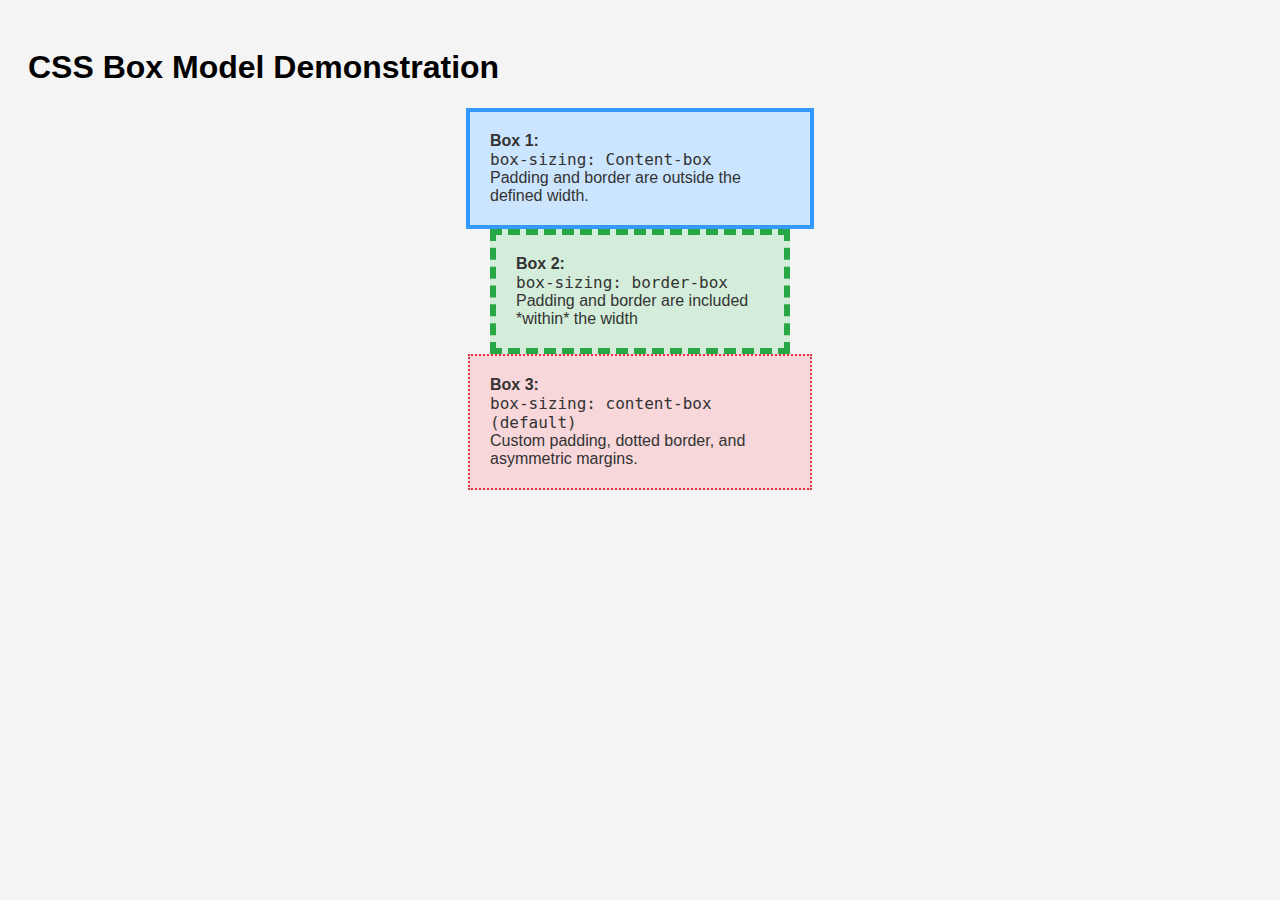
<file: css-box-model/index.html>
<!DOCTYPE html>
<html lang="en">

<head>
    <meta charset="UTF-8">
    <meta name="viewport" content="width=device-width, initial-scale=1.0">
    <title>Document</title>
    <style>
        body {
            font-family: Arial, sans-serif;
            background-color: #f4f4f4;
            padding: 20px;
        }

        .box {
            color: #333;
            font-size: 16px;
            margin-bottom: 30px;
        }

        .box1 {
            background-color: #cce5ff;
            width: 300px;
            padding: 20px;
            border: 4px solid #3399ff;
            margin: auto;
            box-sizing: content-box;
        }
        .box2{
            background-color: #d4edda;
            width: 300px;
            padding: 20px;
            border: 6px dashed #28a745;
            margin: auto;
            box-sizing: border-box;
        }
        .box3{
            background-color: #f8d7da;
            width: 300px;
            padding: 20px;
            border: 2px dotted #dc3545;
            margin: auto;
        }
    </style>
</head>

<body>
    <h1>CSS Box Model Demonstration</h1>
    <div class="box box1">
        <strong>Box 1:</strong><br>
        <code>box-sizing: Content-box</code><br>
        Padding and border are outside the defined width.
    </div>
    <div class="box box2">
        <strong>Box 2:</strong><br>
        <code>box-sizing: border-box</code><br>
        Padding and border are included *within* the width
    </div>
    <div class="box box3">
        <strong>Box 3:</strong><br>
        <code>box-sizing: content-box (default)</code><br>
        Custom padding, dotted border, and asymmetric margins.
    </div>
</body>

</html>
</file>
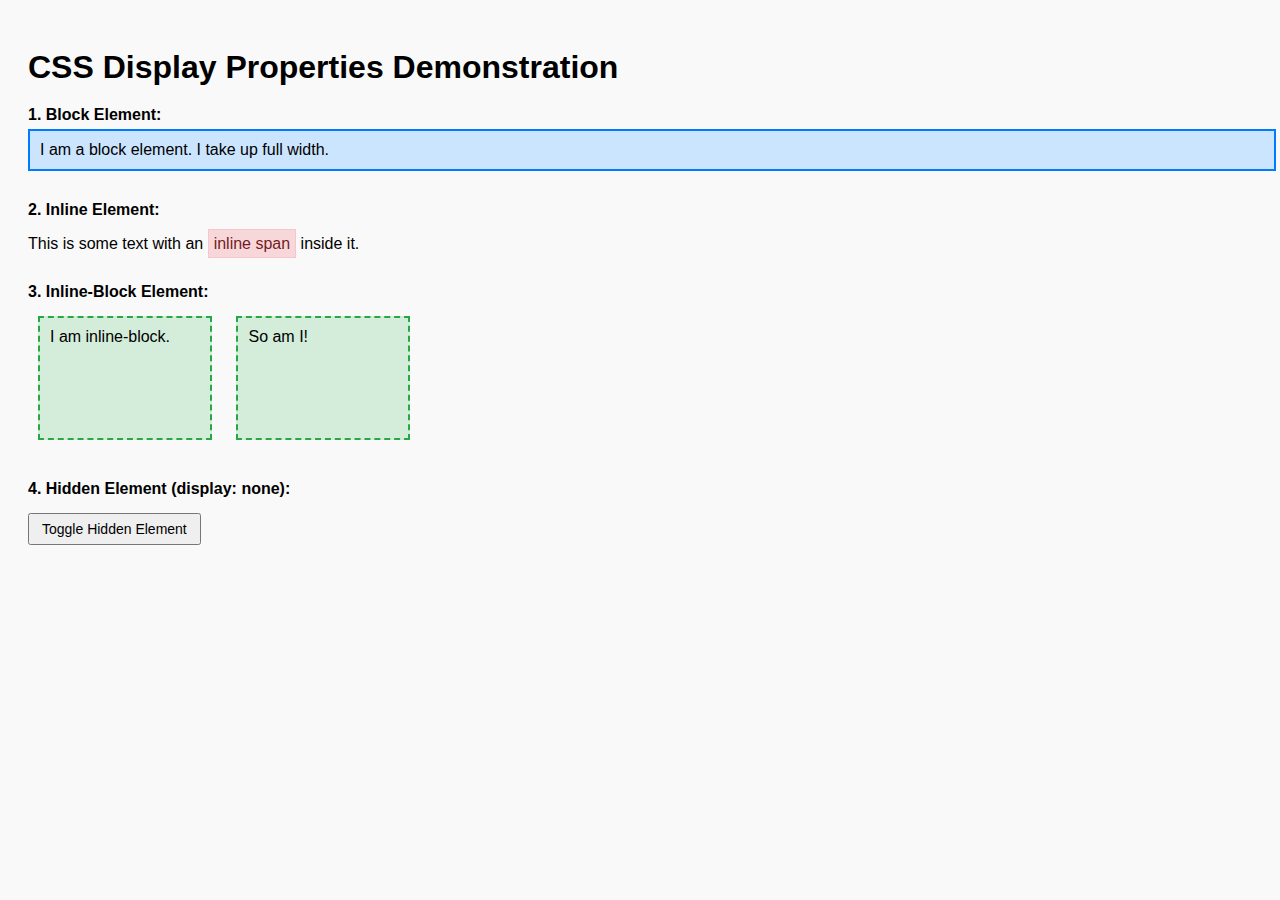
<file: CSS-display-property/index.html>
<!DOCTYPE html>
<html lang="en">

<head>
    <meta charset="UTF-8" />
    <meta name="viewport" content="width=device-width, initial-scale=1.0" />
    <title>CSS Display Properties Demo</title>
    <style>
        body {
            font-family: Arial, sans-serif;
            padding: 20px;
            background-color: #f9f9f9;
        }

        h1 {
            margin-bottom: 20px;
        }

        .label {
            margin-bottom: 5px;
            font-weight: bold;
        }

        /* Block Element */
        .block-element {
            display: block;
            width: 100%;
            border: 2px solid #007bff;
            padding: 10px;
            background-color: #cce5ff;
            margin-bottom: 20px;
        }

        /* Inline Element */
        .inline-element {
            display: inline;
            background-color: #f8d7da;
            color: #721c24;
            padding: 5px;
            border: 1px solid #f5c6cb;
        }

        /* Inline-Block Element */
        .inline-block-element {
            display: inline-block;
            width: 150px;
            height: 100px;
            padding: 10px;
            border: 2px dashed #28a745;
            background-color: #d4edda;
            margin: 10px;
        }

        /* Hidden Element */
        .hidden-element {
            display: none;
            padding: 10px;
            background-color: #fff3cd;
            border: 2px dotted #856404;
            margin-top: 15px;
        }

        button {
            margin-top: 10px;
            padding: 6px 12px;
            font-size: 14px;
        }

        .section {
            margin-bottom: 30px;
        }
    </style>
</head>

<body>

    <h1>CSS Display Properties Demonstration</h1>

    <div class="section">
        <div class="label">1. Block Element:</div>
        <div class="block-element">I am a block element. I take up full width.</div>
    </div>

    <div class="section">
        <div class="label">2. Inline Element:</div>
        <p>This is some text with an <span class="inline-element">inline span</span> inside it.</p>
    </div>

    <div class="section">
        <div class="label">3. Inline-Block Element:</div>
        <div class="inline-block-element">I am inline-block.</div>
        <div class="inline-block-element">So am I!</div>
    </div>

    <div class="section">
        <div class="label">4. Hidden Element (display: none):</div>
        <button onclick="toggleHidden()">Toggle Hidden Element</button>
        <div id="hiddenBox" class="hidden-element">
            You toggled me! I was hidden before.
        </div>
    </div>

    <script>
        function toggleHidden() {
            const box = document.getElementById("hiddenBox");
            box.style.display = box.style.display === "none" ? "block" : "none";
        }
    </script>

</body>

</html>
</file>
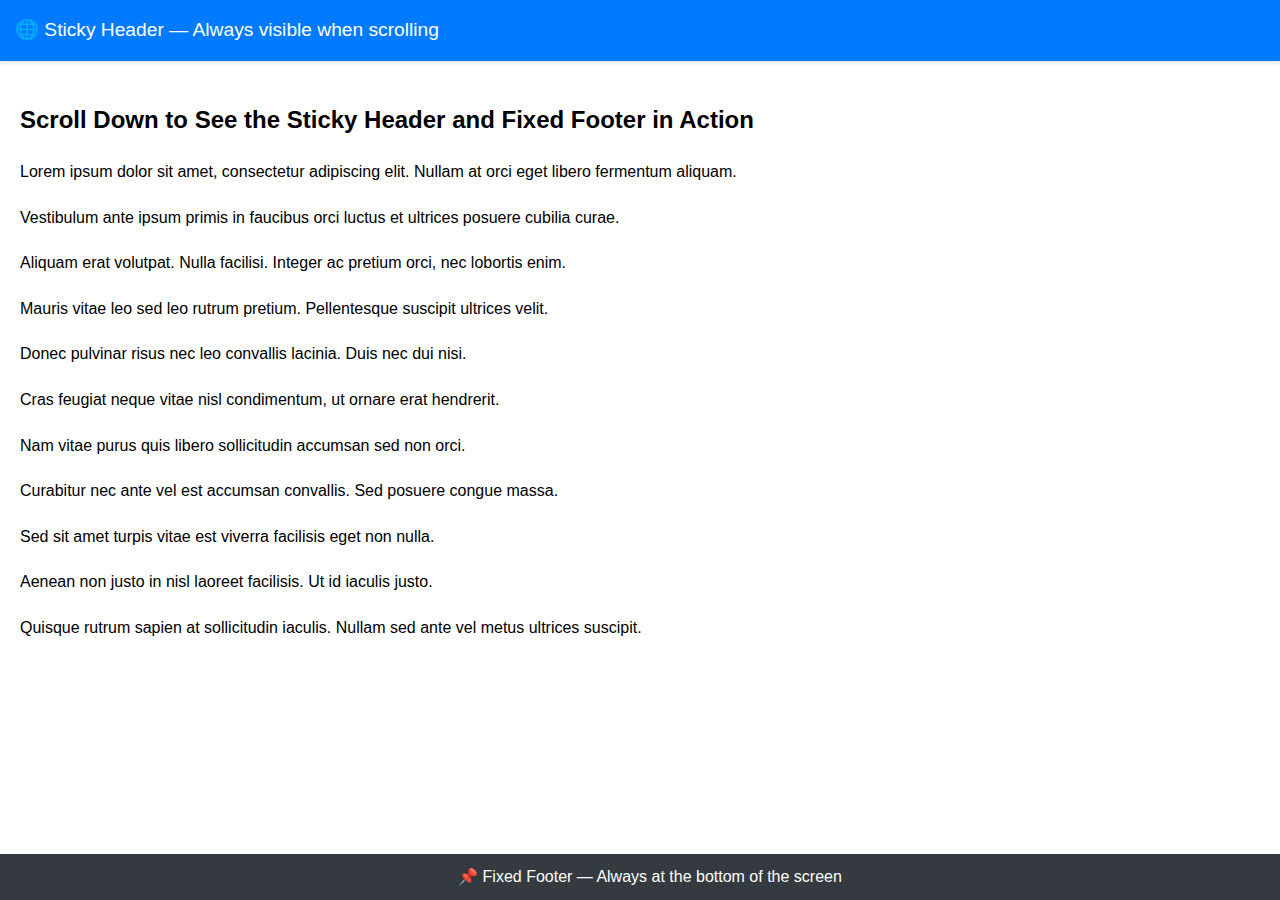
<file: sticky-and-fixed-position/index.html>
<!DOCTYPE html>
<html lang="en">

<head>
    <meta charset="UTF-8" />
    <meta name="viewport" content="width=device-width, initial-scale=1.0" />
    <title>Sticky Header & Fixed Footer</title>
    <style>
        body {
            margin: 0;
            font-family: sans-serif;
            line-height: 1.6;
        }

        /* Sticky Header */
        header {
            position: sticky;
            top: 0;
            background-color: #007bff;
            color: white;
            padding: 15px;
            font-size: 1.2rem;
            z-index: 1000;
            box-shadow: 0 2px 4px rgba(0, 0, 0, 0.1);
        }

        /* Main Content */
        main {
            padding: 20px;
            margin-bottom: 60px;
            /* Space for fixed footer */
        }

        /* Fixed Footer */
        footer {
            position: fixed;
            bottom: 0;
            width: 100%;
            background-color: #343a40;
            color: white;
            text-align: center;
            padding: 10px;
            font-size: 1rem;
            z-index: 1000;
        }

        /* Paragraph Styling */
        p {
            margin: 20px 0;
        }
    </style>
</head>

<body>

    <header>
        🌐 Sticky Header — Always visible when scrolling
    </header>

    <main>
        <h2>Scroll Down to See the Sticky Header and Fixed Footer in Action</h2>
        <!-- Generate 10+ paragraphs -->
        <p>Lorem ipsum dolor sit amet, consectetur adipiscing elit. Nullam at orci eget libero fermentum aliquam.</p>
        <p>Vestibulum ante ipsum primis in faucibus orci luctus et ultrices posuere cubilia curae.</p>
        <p>Aliquam erat volutpat. Nulla facilisi. Integer ac pretium orci, nec lobortis enim.</p>
        <p>Mauris vitae leo sed leo rutrum pretium. Pellentesque suscipit ultrices velit.</p>
        <p>Donec pulvinar risus nec leo convallis lacinia. Duis nec dui nisi.</p>
        <p>Cras feugiat neque vitae nisl condimentum, ut ornare erat hendrerit.</p>
        <p>Nam vitae purus quis libero sollicitudin accumsan sed non orci.</p>
        <p>Curabitur nec ante vel est accumsan convallis. Sed posuere congue massa.</p>
        <p>Sed sit amet turpis vitae est viverra facilisis eget non nulla.</p>
        <p>Aenean non justo in nisl laoreet facilisis. Ut id iaculis justo.</p>
        <p>Quisque rutrum sapien at sollicitudin iaculis. Nullam sed ante vel metus ultrices suscipit.</p>
    </main>

    <footer>
        📌 Fixed Footer — Always at the bottom of the screen
    </footer>

</body>

</html>
</file>
